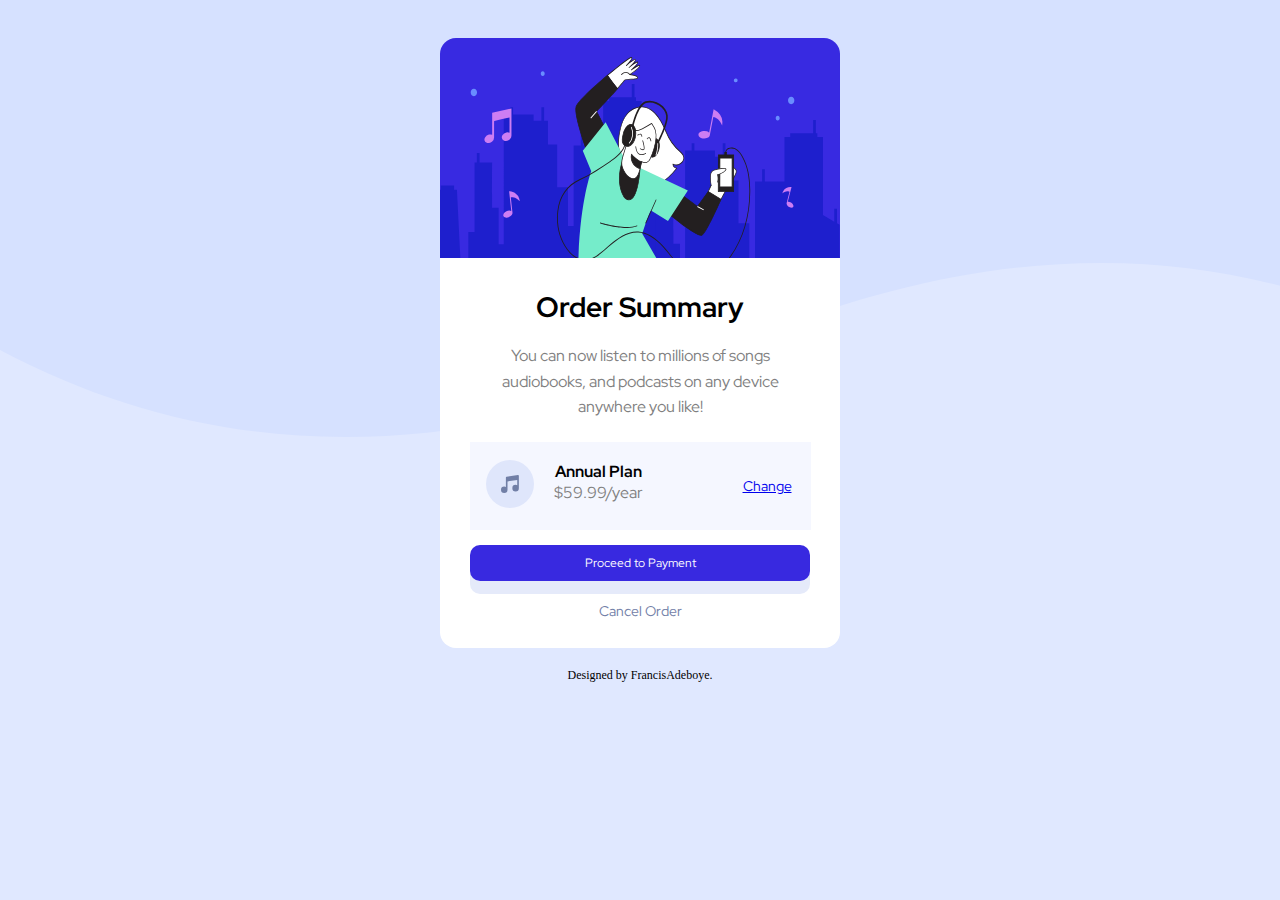
<file: index.html>
<!DOCTYPE html>
<html lang="en">
<head>
  <meta charset="UTF-8">
  <meta http-equiv="X-UA-Compatible" content="IE=edge">
  <meta name="viewport" content="width=device-width, initial-scale=1.0">
  <title>Order Summary Component</title>
  <link rel="icon" href="favicon-32x32.png">
  <link rel="preconnect" href="https://fonts.googleapis.com">
  <link rel="preconnect" href="https://fonts.gstatic.com" crossorigin>
  <link href="https://fonts.googleapis.com/css2?family=Red+Hat+Display:wght@700&display=swap" rel="stylesheet">
  <link rel="stylesheet" href="styles.css">
</head>
<body>
  <section>
    <div class="container">
      <img class="image" src="illustration-hero.svg" alt="illustration-hero">
      <article class="article">
        <div class="article-div">
          <header>Order Summary</header>
          <p>You can now listen to millions of songs</p>
          <p>audiobooks, and podcasts on any device</p>
          <p>anywhere you like!</p>
          <div class="info">
            <ul>
              <li>
                <img class="icon-music" src="icon-music.svg" alt="icon-music">
              </li>
              <li class="plan">
                <h2>Annual Plan</h2>
                <p>$59.99/year</p>
              </li>
              <li>
                <a class="anchor" href="#">Change</a>
              </li>
            </ul>
          </div>
          <button href="#" class="button">Proceed to Payment</button> <br>
          <button href="#" class="cancel-button">Cancel Order</button>
        </div>
      </article>
    </div>
  </section>
</body>
<footer class="footer">Designed by <a class="link" href="wwww.francisadeboye.com">FrancisAdeboye</a>.</footer>
</html>
</file>
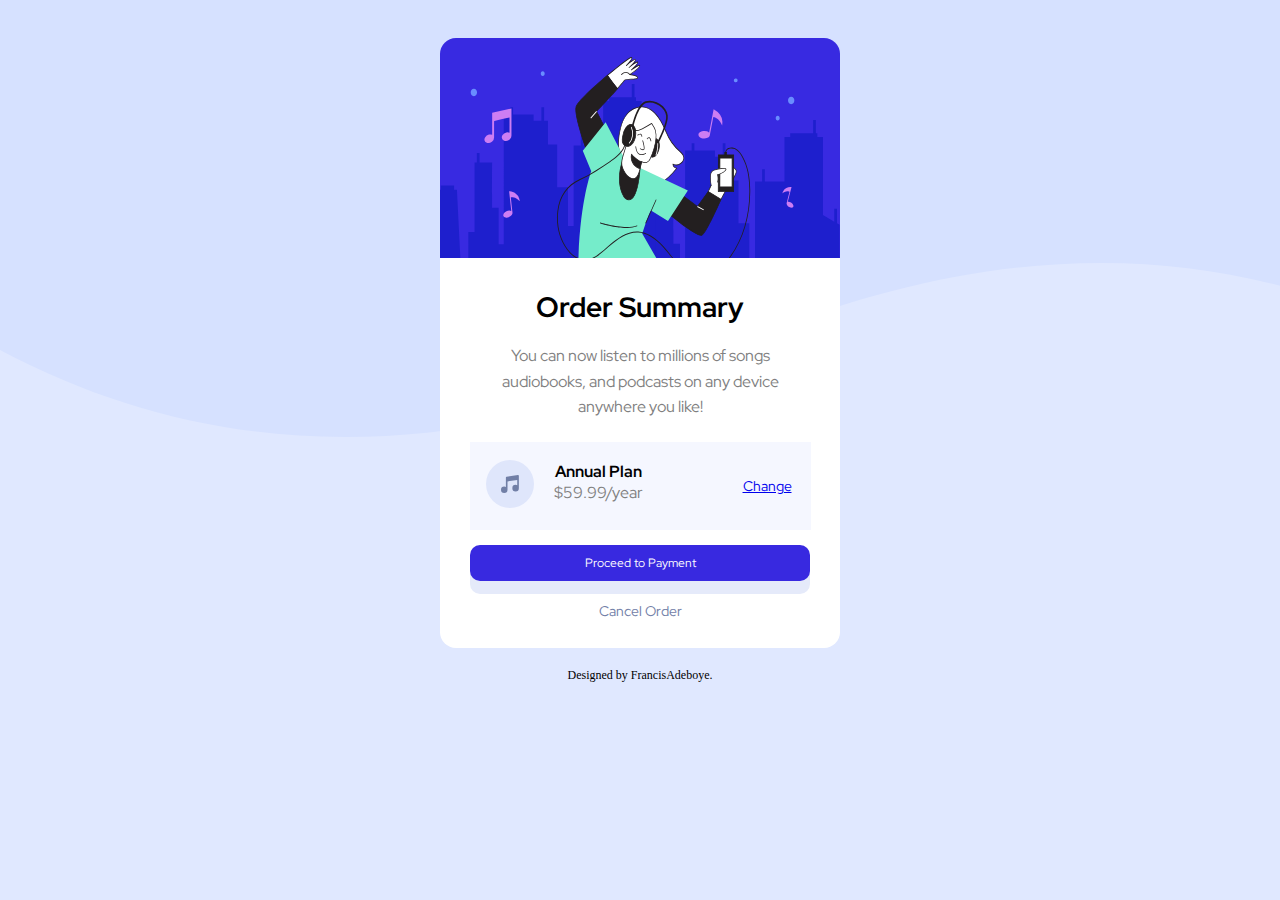
<file: Order Summary Component.html>
<!DOCTYPE html>
<html lang="en">
<head>
  <meta charset="UTF-8">
  <meta http-equiv="X-UA-Compatible" content="IE=edge">
  <meta name="viewport" content="width=device-width, initial-scale=1.0">
  <title>Order Summary Component</title>
  <link rel="icon" href="favicon-32x32.png">
  <link rel="preconnect" href="https://fonts.googleapis.com">
  <link rel="preconnect" href="https://fonts.gstatic.com" crossorigin>
  <link href="https://fonts.googleapis.com/css2?family=Red+Hat+Display:wght@700&display=swap" rel="stylesheet">
  <link rel="stylesheet" href="styles.css">
</head>
<body>
  <section>
    <div class="container">
      <img class="image" src="illustration-hero.svg" alt="illustration-hero">
      <article class="article">
        <div class="article-div">
          <header>Order Summary</header>
          <p>You can now listen to millions of songs</p>
          <p>audiobooks, and podcasts on any device</p>
          <p>anywhere you like!</p>
          <div class="info">
            <ul>
              <li>
                <img class="icon-music" src="icon-music.svg" alt="icon-music">
              </li>
              <li class="plan">
                <h2>Annual Plan</h2>
                <p>$59.99/year</p>
              </li>
              <li>
                <a class="anchor" href="#">Change</a>
              </li>
            </ul>
          </div>
          <button href="#" class="button">Proceed to Payment</button> <br>
          <button href="#" class="cancel-button">Cancel Order</button>
        </div>
      </article>
    </div>
  </section>
</body>
<footer class="footer">Designed by <a class="link" href="wwww.francisadeboye.com">FrancisAdeboye</a>.</footer>
</html>
</file>
<file: styles.css>
@media screen and (min-width: 441px) {
  body {
    background-image: url("pattern-background-desktop.svg");
    background-position: cover;
    background-repeat: no-repeat;
    background-color: hsl(225, 100%, 94%);
  }
  section {
    height: 660px;
    max-width: 100%;
    display: flex;
    align-items: center;
    justify-content: center;
  }
  .container {
    height: 600px;
    width: 400px;
    margin: auto;
    display: grid;
    grid-template-rows: 220px 390px;
    align-items: center;
    justify-content: center;
  }
  .image {
    height: 220px;
    max-width: 100%;
    border-radius: 1rem 1rem 0 0;
  }
  .article {
    background-color: white;
    max-width: 100%;
    height: 390px;
    border-radius: 0 0 1rem 1rem;
    text-align: center;
  }
  .article-div {
    height: 390px;
    width: 100%;
  }
  header {
    font-family: "Red Hat Display", sans-serif;
    font-weight: 700;
    font-size: 28px;
    padding-top: 30px;
    margin-bottom: 25px;
  }
  p {
      font-family: "Red Hat Display", sans-serif;
      font-weight: normal;
      font-size: 16px;
      color: gray;
      width: 100%;
      line-height: 0.6;
    }
  .info {
    background-color: hsl(225, 100%, 98%);
    width: 340px;
    margin-left: 30px;
    padding: 0.5px;
    margin-top: 30px;
  }
  ul {
    list-style: none;
    padding: 0;
    display: flex;
    align-items: center;
  }
  .icon-music {
    margin-left: 15px;
    margin-right: 20px;
  }
  h2, p {
    font-family: "Red Hat Display", sans-serif;
    font-size: 16px;
  }
  .anchor {
    margin-left: 100px;
    font-family: "Red Hat Display", sans-serif;
    font-size: 14px;
  }
  .plan {
    line-height: 0;
  }
  .button {
    background-color: hsl(245, 75%, 52%);
    font-family: "Red Hat Display", sans-serif;
    color: white;
    border-style: none;
    padding: 10px;
    font-size: 12px;
    width: 340px;
    border-radius: 10px;
    margin-top: 15px;
    box-shadow: 0 13px hsl(226, 69%, 94%);
  }
  .anchor:hover, .button:hover, .cancel-button:hover {
    cursor: pointer;
    opacity: 0.6;
  }
  .cancel-button {
    margin-top: 14px;
    font-family: "Red Hat Display", sans-serif;
    font-size: 14px;
    border-style: none;
    color: hsl(224, 23%, 55%);
    padding: 7px;
    background-color: white;
  }
  .footer {
    font-size: 12px;
    text-align: center;
  }
  .link {
    color: black;
    text-decoration: none;
  }
  .link:hover {
    cursor: pointer;
    color: blue;
    font-weight: bolder;
  }
}
@media screen and (max-width: 440px) {
  body {
    background-image: url("pattern-background-mobile.svg");
    background-position: cover;
    background-repeat: no-repeat;
    background-color: hsl(225, 100%, 94%);
  }
  section {
    height: 660px;
    max-width: 100%;
    display: flex;
    align-items: center;
    justify-content: center;
  }
  .container {
    height: 600px;
    width: 310px;
    margin: auto;
    display: grid;
    grid-template-rows: 200px 390px;
    align-items: center;
    justify-content: center;
  }
  .image {
    height: 210px;
    width: 100%;
    border-radius: 1rem 1rem 0 0;
  }
  .article {
    background-color: white;
    width: 100%;
    height: 390px;
    border-radius: 0 0 1rem 1rem;
    text-align: center;
  }
  .article-div {
    height: 390px;
    width: 100%;
  }
  header {
    font-family: "Red Hat Display", sans-serif;
    font-weight: 700;
    font-size: 28px;
    padding-top: 30px;
    margin-bottom: 25px;
  }
  p {
      font-family: "Red Hat Display", sans-serif;
      font-weight: normal;
      font-size: 16px;
      color: gray;
      width: 100%;
      line-height: 0.6;
    }
  .info {
    background-color: hsl(225, 100%, 98%);
    width: 270px;
    margin-left: 20px;
    padding: 0.5px;
    margin-top: 30px;
  }
  ul {
    list-style: none;
    padding: 0;
    display: flex;
    align-items: center;
  }
  .icon-music {
    margin-left: 10px;
    margin-right: 15px;
  }
  h2, p {
    font-family: "Red Hat Display", sans-serif;
    font-size: 16px;
  }
  .anchor {
    margin-left: 45px;
    font-family: "Red Hat Display", sans-serif;
    font-size: 14px;
  }
  .plan {
    line-height: 0;
  }
  .button {
    background-color: hsl(245, 75%, 52%);
    font-family: "Red Hat Display", sans-serif;
    color: white;
    border-style: none;
    padding: 10px;
    font-size: 12px;
    width: 280px;
    border-radius: 10px;
    margin-top: 15px;
    box-shadow: 0 13px hsl(226, 69%, 94%);
  }
  .anchor:hover, .button:hover, .cancel-button:hover {
    cursor: pointer;
    opacity: 0.6;
  }
  .cancel-button {
    margin-top: 15px;
    font-family: "Red Hat Display", sans-serif;
    font-size: 14px;
    border-style: none;
    color: hsl(224, 23%, 55%);
    padding: 7px;
    background-color: white;
  }
  .footer {
    font-size: 12px;
    text-align: center;
  }
  .link {
    color: black;
    text-decoration: none;
  }
  .link:hover {
    cursor: pointer;
    color: blue;
    font-weight: bolder;
  }
}
</file>
